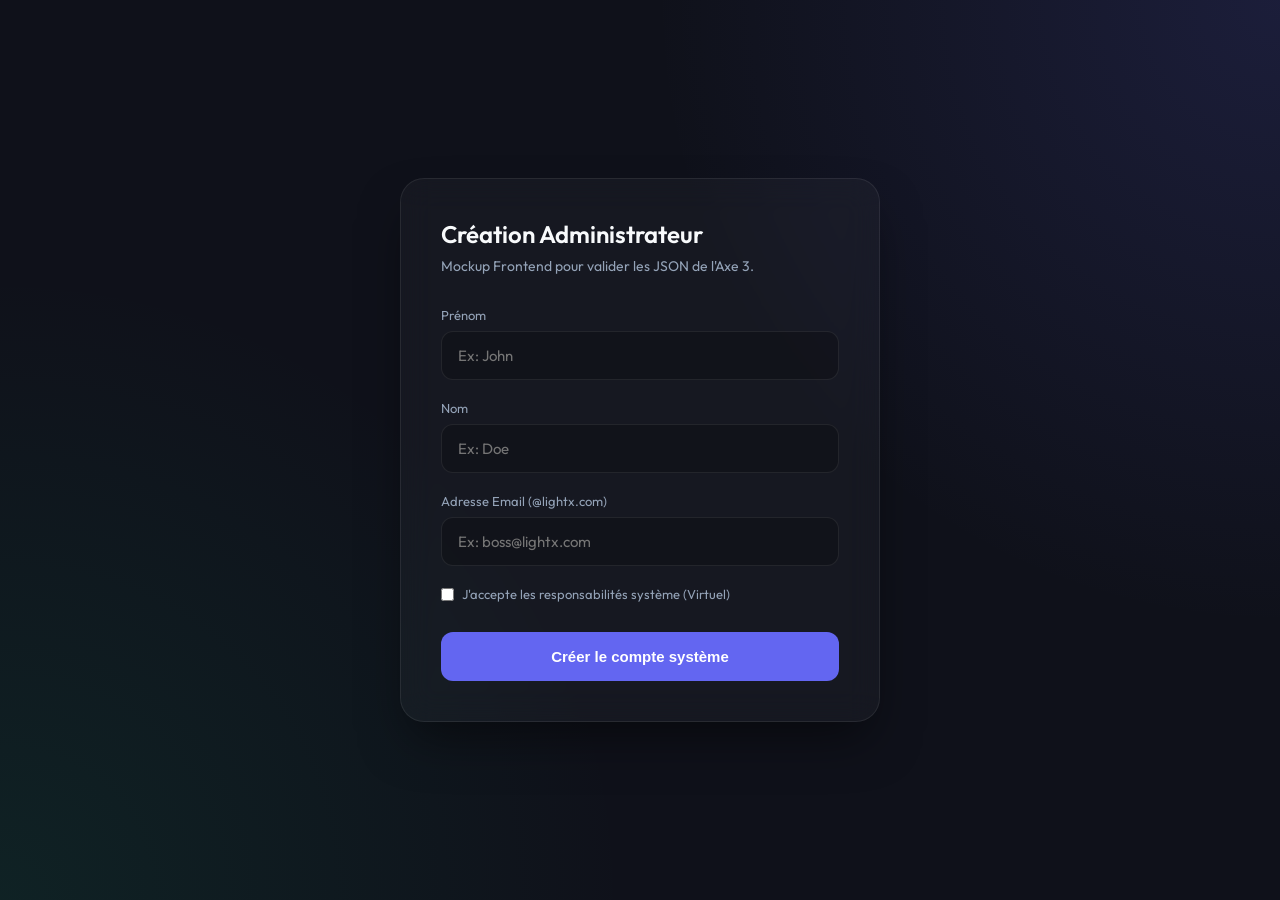
<file: lightx-test/frontend/index.html>
<!doctype html>
<html lang="fr">
  <head>
    <meta charset="UTF-8" />
    <meta name="viewport" content="width=device-width, initial-scale=1.0" />
    <title>LightX - Frontend Amorce</title>
    <link
      href="https://fonts.googleapis.com/css2?family=Outfit:wght@300;400;600&display=swap"
      rel="stylesheet"
    />
    <style>
      :root {
        --bg-dark: #0f111a;
        --glass-bg: rgba(255, 255, 255, 0.03);
        --glass-border: rgba(255, 255, 255, 0.08);
        --primary: #6366f1;
        --success: #10b981;
        --error: #ef4444;
        --text-main: #f8fafc;
        --text-muted: #94a3b8;
      }

      * {
        box-sizing: border-box;
        margin: 0;
        padding: 0;
      }

      body {
        font-family: "Outfit", sans-serif;
        background-color: var(--bg-dark);
        color: var(--text-main);
        min-height: 100vh;
        display: flex;
        align-items: center;
        justify-content: center;
        background-image:
          radial-gradient(
            circle at top right,
            rgba(99, 102, 241, 0.15) 0%,
            transparent 40%
          ),
          radial-gradient(
            circle at bottom left,
            rgba(16, 185, 129, 0.1) 0%,
            transparent 40%
          );
      }

      .card {
        background: var(--glass-bg);
        backdrop-filter: blur(16px);
        -webkit-backdrop-filter: blur(16px);
        border: 1px solid var(--glass-border);
        border-radius: 24px;
        padding: 40px;
        width: 100%;
        max-width: 480px;
        box-shadow: 0 25px 50px -12px rgba(0, 0, 0, 0.5);
        transition: transform 0.3s ease;
      }

      .card:hover {
        transform: translateY(-2px);
      }

      h1 {
        font-size: 24px;
        font-weight: 600;
        margin-bottom: 8px;
      }
      p.subtitle {
        color: var(--text-muted);
        font-size: 14px;
        margin-bottom: 32px;
      }

      .input-group {
        margin-bottom: 20px;
        position: relative;
      }

      label {
        display: block;
        font-size: 13px;
        color: var(--text-muted);
        margin-bottom: 8px;
        font-weight: 400;
      }

      input {
        width: 100%;
        background: rgba(0, 0, 0, 0.2);
        border: 1px solid var(--glass-border);
        border-radius: 12px;
        padding: 14px 16px;
        color: white;
        font-family: inherit;
        font-size: 15px;
        transition: all 0.2s ease;
      }

      input:focus {
        outline: none;
        border-color: var(--primary);
        box-shadow: 0 0 0 4px rgba(99, 102, 241, 0.1);
      }

      .error-msg {
        color: var(--error);
        font-size: 12px;
        margin-top: 6px;
        display: none;
        animation: fadeIn 0.3s ease;
      }

      button {
        width: 100%;
        background: var(--primary);
        color: white;
        border: none;
        border-radius: 12px;
        padding: 16px;
        font-size: 15px;
        font-weight: 600;
        cursor: pointer;
        transition: all 0.2s ease;
        margin-top: 10px;
      }

      button:hover {
        background: #4f46e5;
        transform: scale(1.02);
      }
      button:active {
        transform: scale(0.98);
      }

      .toast {
        position: fixed;
        top: 24px;
        right: 24px;
        padding: 16px 24px;
        border-radius: 12px;
        font-weight: 600;
        font-size: 14px;
        transform: translateX(150%);
        transition: transform 0.4s cubic-bezier(0.175, 0.885, 0.32, 1.275);
      }

      .toast.show {
        transform: translateX(0);
      }
      .toast.error {
        background: rgba(239, 68, 68, 0.2);
        border: 1px solid var(--error);
        color: #fca5a5;
      }
      .toast.success {
        background: rgba(16, 185, 129, 0.2);
        border: 1px solid var(--success);
        color: #6ee7b7;
      }

      @keyframes fadeIn {
        from {
          opacity: 0;
          transform: translateY(-4px);
        }
        to {
          opacity: 1;
          transform: translateY(0);
        }
      }
    </style>
  </head>
  <body>
    <div class="toast" id="toast"></div>

    <div class="card">
      <h1>Création Administrateur</h1>
      <p class="subtitle">Mockup Frontend pour valider les JSON de l'Axe 3.</p>

      <form id="adminForm">
        <div class="input-group">
          <label for="first_name">Prénom</label>
          <input type="text" id="first_name" placeholder="Ex: John" />
          <div class="error-msg" id="err_first_name"></div>
        </div>

        <div class="input-group">
          <label for="last_name">Nom</label>
          <input type="text" id="last_name" placeholder="Ex: Doe" />
          <div class="error-msg" id="err_last_name"></div>
        </div>

        <div class="input-group">
          <label for="email">Adresse Email (@lightx.com)</label>
          <input type="text" id="email" placeholder="Ex: boss@lightx.com" />
          <div class="error-msg" id="err_email"></div>
        </div>

        <div class="input-group">
          <label style="display: flex; align-items: center; gap: 8px; cursor: pointer;">
            <input type="checkbox" id="accept_terms" style="width: auto; cursor: pointer;" />
            <span>J'accepte les responsabilités système (Virtuel)</span>
          </label>
          <div class="error-msg" id="err_accept_terms"></div>
        </div>

        <button type="submit" id="submitBtn">Créer le compte système</button>
      </form>
    </div>

    <script>
      // --- DICTIONNAIRE LOCAL SIMULÉ ---
      // Dans la vraie vie, un script au build JS fusionne les `/i18n/*.toml` du backend
      // dans un gros JSON, ou on les sert via un endpoint API.
      const I18N_DICTIONARY = {
        "http.error.400.malformed_json": "Syntaxe serveur incompréhensible.",
        "http.error.404.not_found":
          "Ce service ne répond pas ou a été désactivé.",
        "http.error.500.internal": "Nos puces fondent. Erreur système interne.",
      };

      const form = document.getElementById("adminForm");
      const btn = document.getElementById("submitBtn");
      const toast = document.getElementById("toast");

      function showToast(msg, type) {
        toast.textContent = msg;
        toast.className = `toast show ${type}`;
        setTimeout(() => (toast.className = "toast"), 4000);
      }

      function clearErrors() {
        document
          .querySelectorAll(".error-msg")
          .forEach((el) => (el.style.display = "none"));
      }

      form.addEventListener("submit", async (e) => {
        e.preventDefault();
        clearErrors();
        btn.textContent = "Traitement...";

        const payload = {
          first_name: document.getElementById("first_name").value,
          last_name: document.getElementById("last_name").value,
          email: document.getElementById("email").value,
          accept_terms: document.getElementById("accept_terms").checked ? "true" : "false",
        };

        try {
          // Fetch direct à LightX (Attention, nécessitera un reverse proxy ou CORS layer en vrai projet)
          const response = await fetch(
            "https://lightx.loc:8443/admin-creation",
            {
              method: "POST",
              headers: { "Content-Type": "application/json" },
              body: JSON.stringify(payload),
            },
          );

          const data = await response.json();

          if (response.ok || data.status === "success") {
            showToast(" Administrateur propulsé avec succès !", "success");
            form.reset();
          } else {
            // C'EST L'AXE 3 : Traitement O(1) de l'erreur Front
            const errorCode = data.code;
            const errorField = data.field;
            let errorMsg = data.error;

            // Traduction à la volée si c'est une clé technique standard
            if (I18N_DICTIONARY[errorMsg]) {
              errorMsg = I18N_DICTIONARY[errorMsg];
            }

            if (errorCode === 400 && errorField) {
              // Erreur de Validation Ciblée (AOP Fail-Fast)
              const errNode = document.getElementById(`err_${errorField}`);
              if (errNode) {
                errNode.textContent = errorMsg;
                errNode.style.display = "block";
                document.getElementById(errorField).focus();
              } else {
                showToast(errorMsg, "error");
              }
            } else if (errorCode === 422) {
              // Erreur Métier
              if (errorField && document.getElementById(`err_${errorField}`)) {
                document.getElementById(`err_${errorField}`).textContent =
                  errorMsg;
                document.getElementById(`err_${errorField}`).style.display =
                  "block";
              } else {
                showToast(errorMsg, "error");
              }
            } else {
              // Erreur technique globale (404, 500...)
              showToast(`Erreur ${errorCode}: ${errorMsg}`, "error");
            }
          }
        } catch (err) {
          // Si la BDD refuse ou le TLS pète
          showToast(
            "Le serveur est introuvable ou le CORS a bloqué (cf. readme).",
            "error",
          );
        } finally {
          btn.textContent = "Créer le compte système";
        }
      });
    </script>
  </body>
</html>
</file>
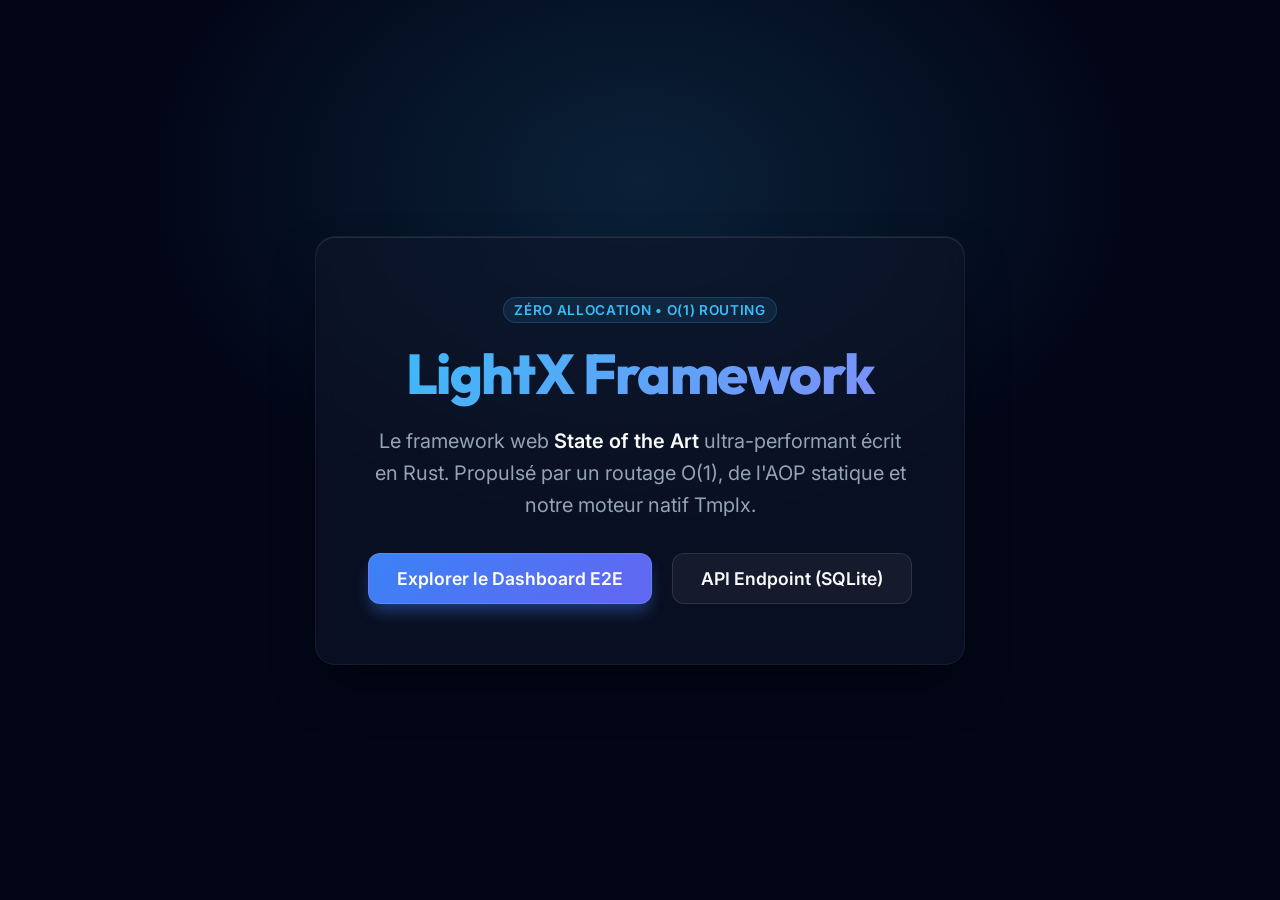
<file: lightx-web/templates/index.html>
<!DOCTYPE html>
<html lang="fr">
<head>
    <meta charset="UTF-8">
    <meta name="viewport" content="width=device-width, initial-scale=1.0">
    <title>LightX Framework - State of the Art</title>
    <link href="https://fonts.googleapis.com/css2?family=Inter:wght@400;600;800&family=Outfit:wght@500;700;900&display=swap" rel="stylesheet">
    <style>
        :root {
            --primary: #38bdf8;
            --secondary: #818cf8;
            --bg-base: #020617;
            --bg-card: #0f172a;
            --text-main: #f8fafc;
            --text-muted: #94a3b8;
        }
        
        * {
            box-sizing: border-box;
            margin: 0;
            padding: 0;
        }

        body { 
            font-family: 'Inter', sans-serif; 
            background: var(--bg-base); 
            color: var(--text-main); 
            display: flex; 
            align-items: center; 
            justify-content: center; 
            min-height: 100vh;
            overflow-x: hidden;
        }

        /* Subtle background glow effect */
        body::before {
            content: '';
            position: absolute;
            top: -20vh;
            left: 50%;
            transform: translateX(-50%);
            width: 80vw;
            height: 80vh;
            background: radial-gradient(ellipse at center, rgba(56, 189, 248, 0.15), transparent 70%);
            z-index: -1;
            pointer-events: none;
        }

        .container { 
            text-align: center; 
            background: rgba(15, 23, 42, 0.6); 
            padding: 60px 50px; 
            border-radius: 20px; 
            box-shadow: 0 25px 50px -12px rgba(0, 0, 0, 0.5), inset 0 1px 0 rgba(255, 255, 255, 0.1); 
            max-width: 650px;
            backdrop-filter: blur(12px);
            -webkit-backdrop-filter: blur(12px);
            border: 1px solid rgba(255, 255, 255, 0.05);
            animation: slideUp 0.6s cubic-bezier(0.16, 1, 0.3, 1);
        }

        @keyframes slideUp {
            from { opacity: 0; transform: translateY(30px); }
            to { opacity: 1; transform: translateY(0); }
        }

        h1 { 
            font-family: 'Outfit', sans-serif;
            font-size: 3.5rem; 
            font-weight: 800;
            margin-bottom: 1rem; 
            background: linear-gradient(135deg, var(--primary), var(--secondary)); 
            -webkit-background-clip: text; 
            background-clip: text;
            color: transparent; 
            letter-spacing: -0.025em;
        }

        p { 
            font-size: 1.25rem; 
            color: var(--text-muted); 
            line-height: 1.6;
            margin-bottom: 2rem;
        }
        
        strong {
            color: var(--text-main);
            font-weight: 600;
        }

        .links { 
            display: flex; 
            gap: 20px; 
            justify-content: center; 
            flex-wrap: wrap;
        }

        .btn { 
            padding: 14px 28px; 
            border-radius: 12px; 
            font-weight: 600; 
            text-decoration: none; 
            transition: all 0.25s cubic-bezier(0.4, 0, 0.2, 1);
            font-size: 1.1rem;
            display: inline-flex;
            align-items: center;
            justify-content: center;
        }

        .btn-primary {
            background: linear-gradient(135deg, #3b82f6, #6366f1);
            color: white;
            box-shadow: 0 10px 15px -3px rgba(59, 130, 246, 0.4);
            border: 1px solid rgba(255, 255, 255, 0.1);
        }

        .btn-primary:hover { 
            transform: translateY(-3px) scale(1.02);
            box-shadow: 0 15px 25px -5px rgba(59, 130, 246, 0.5);
            background: linear-gradient(135deg, #2563eb, #4f46e5);
        }

        .btn-outline {
            background: rgba(255, 255, 255, 0.05);
            color: var(--text-main);
            border: 1px solid rgba(255, 255, 255, 0.1);
        }

        .btn-outline:hover {
            background: rgba(255, 255, 255, 0.1);
            transform: translateY(-3px);
        }

        /* Micro-animations and floating tags */
        .badge {
            background: rgba(56, 189, 248, 0.1);
            color: var(--primary);
            padding: 4px 10px;
            border-radius: 20px;
            font-size: 0.85rem;
            font-weight: 600;
            margin-bottom: 15px;
            display: inline-block;
            border: 1px solid rgba(56, 189, 248, 0.2);
            text-transform: uppercase;
            letter-spacing: 0.05em;
        }

    </style>
</head>
<body>
    <div class="container">
        <div class="badge">Zéro Allocation &bull; O(1) Routing</div>
        <h1> LightX Framework</h1>
        <p>Le framework web <strong>State of the Art</strong> ultra-performant écrit en Rust. Propulsé par un routage O(1), de l'AOP statique et notre moteur natif Tmplx.</p>
        
        <div class="links">
            <a href="/dashboard" class="btn btn-primary">Explorer le Dashboard E2E</a>
            <a href="/api/sqlite/db-demo" class="btn btn-outline">API Endpoint (SQLite)</a>
        </div>
    </div>
</body>
</html>
</file>
